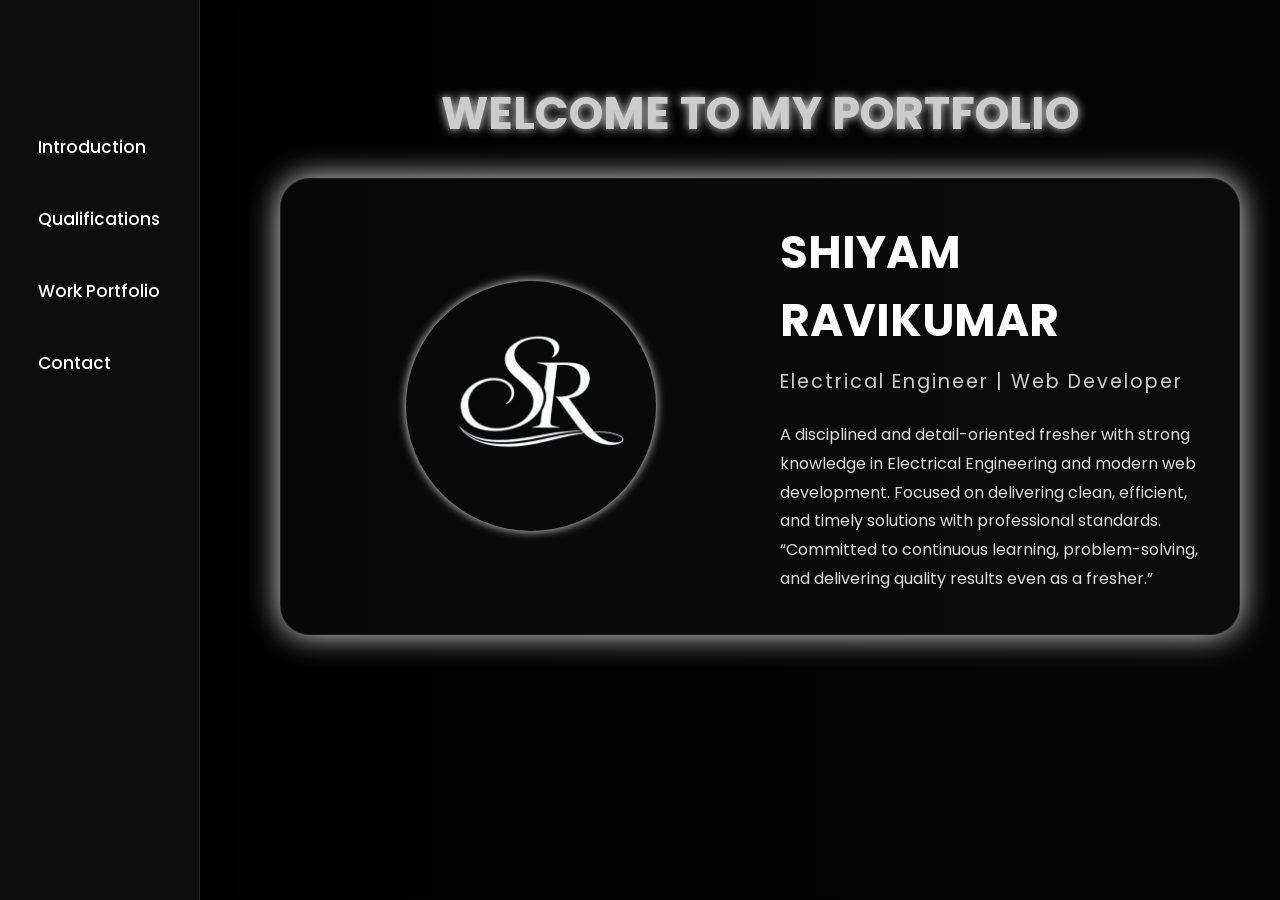
<file: index.html>
<!DOCTYPE html>
<html lang="en">
<head>
<meta charset="UTF-8">
<meta name="viewport" content="width=device-width, initial-scale=1.0">
<title>Home</title>

<link href="https://fonts.googleapis.com/css2?family=Playfair+Display:wght@600&family=Poppins:wght@300;400;600&display=swap" rel="stylesheet">

<link rel="stylesheet" href="./style.css">
</head>

<body>

<header>
    <nav>
        <a href="index.html">Introduction</a>
        <a href="about.html">Qualifications</a>
        <a href="projects.html">Work Portfolio</a>
        <a href="contact.html">Contact</a>
    </nav>
</header>
<section class="hero">
    
    <div class="hero-title">
            <h2>WELCOME TO MY PORTFOLIO</h2>
    </div>

    <div class="hero-box">

        <div class="hero-left">
            <img src="SR.png" alt="SR">
        </div>

        <div class="hero-right">
            <h1>SHIYAM RAVIKUMAR</h1>

            <p class="role">
                Electrical Engineer | Web Developer
            </p>

            <p class="intro-text">
                A disciplined and detail-oriented fresher with strong knowledge in Electrical Engineering and modern web development.
                Focused on delivering clean, efficient, and timely solutions with professional standards.
            </p>

            <p class="trust-line">
                “Committed to continuous learning, problem-solving, and delivering quality results even as a fresher.”
            </p>
        </div>

    </div>

</section>

</body>
</html>
</file>
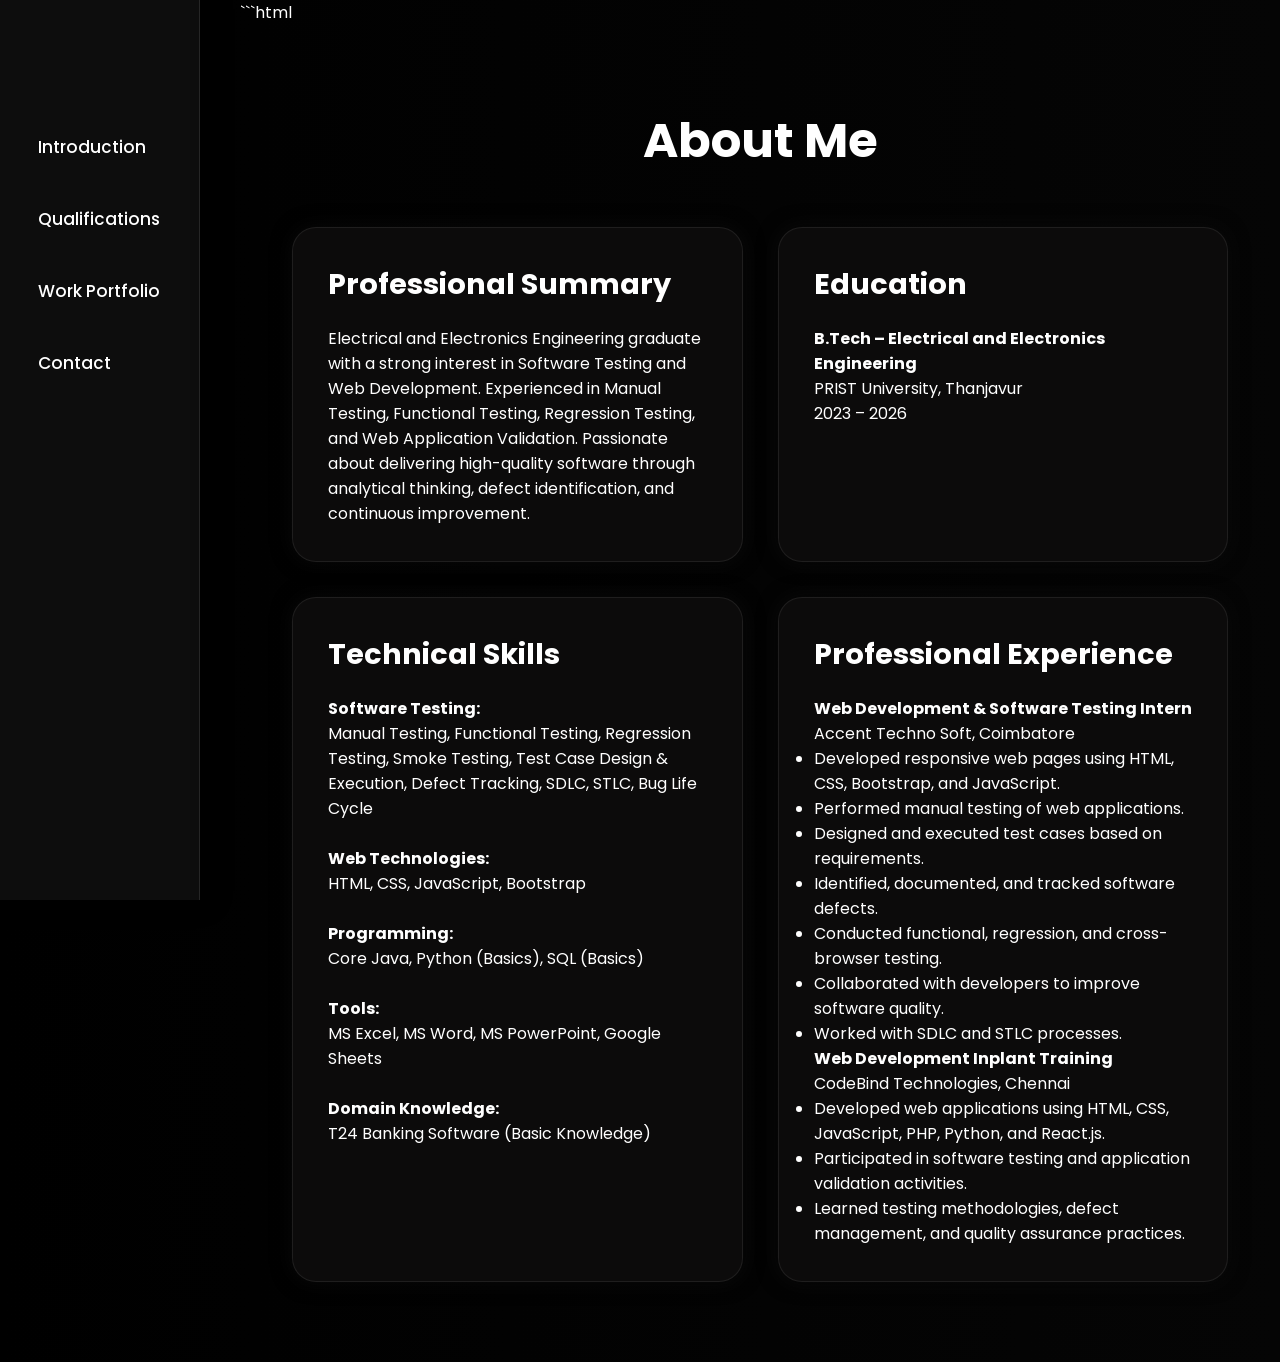
<file: about.html>
<!DOCTYPE html>
<html lang="en">
<head>
<meta charset="UTF-8">
<meta name="viewport" content="width=device-width, initial-scale=1.0">
<title>About</title>

<link href="https://fonts.googleapis.com/css2?family=Playfair+Display:wght@600&family=Poppins:wght@300;400;600&display=swap" rel="stylesheet">

<link rel="stylesheet" href="./style.css">
</head>

<body>

<header>
    <nav>
        <a href="index.html">Introduction</a>
        <a href="about.html">Qualifications</a>
        <a href="projects.html">Work Portfolio</a>
        <a href="contact.html">Contact</a>
    </nav>
</header>
```html
<section class="page">

    <h1 class="title">About Me</h1>

    <div class="grid">

        <!-- Professional Summary -->
        <div class="box">
            <h2>Professional Summary</h2>
            <p>
                Electrical and Electronics Engineering graduate with a strong interest in
                Software Testing and Web Development. Experienced in Manual Testing,
                Functional Testing, Regression Testing, and Web Application Validation.
                Passionate about delivering high-quality software through analytical
                thinking, defect identification, and continuous improvement.
            </p>
        </div>

        <div class="box">
            <h2>Education</h2>

            <p>
                <strong>B.Tech – Electrical and Electronics Engineering</strong><br>
                PRIST University, Thanjavur<br>
                2023 – 2026
            </p>
        </div>

        <div class="box">
            <h2>Technical Skills</h2>

            <p>
                <strong>Software Testing:</strong><br>
                Manual Testing, Functional Testing, Regression Testing,
                Smoke Testing, Test Case Design & Execution,
                Defect Tracking, SDLC, STLC, Bug Life Cycle
            </p>

            <br>

            <p>
                <strong>Web Technologies:</strong><br>
                HTML, CSS, JavaScript, Bootstrap
            </p>

            <br>

            <p>
                <strong>Programming:</strong><br>
                Core Java, Python (Basics), SQL (Basics)
            </p>

            <br>

            <p>
                <strong>Tools:</strong><br>
                MS Excel, MS Word, MS PowerPoint, Google Sheets
            </p>

            <br>

            <p>
                <strong>Domain Knowledge:</strong><br>
                T24 Banking Software (Basic Knowledge)
            </p>
        </div>

        <div class="box">
            <h2>Professional Experience</h2>

            <p>
                <strong>Web Development & Software Testing Intern</strong><br>
                Accent Techno Soft, Coimbatore
            </p>

            <ul>
                <li>Developed responsive web pages using HTML, CSS, Bootstrap, and JavaScript.</li>
                <li>Performed manual testing of web applications.</li>
                <li>Designed and executed test cases based on requirements.</li>
                <li>Identified, documented, and tracked software defects.</li>
                <li>Conducted functional, regression, and cross-browser testing.</li>
                <li>Collaborated with developers to improve software quality.</li>
                <li>Worked with SDLC and STLC processes.</li>
            </ul>

            <p>
                <strong>Web Development Inplant Training</strong><br>
                CodeBind Technologies, Chennai
            </p>

            <ul>
                <li>Developed web applications using HTML, CSS, JavaScript, PHP, Python, and React.js.</li>
                <li>Participated in software testing and application validation activities.</li>
                <li>Learned testing methodologies, defect management, and quality assurance practices.</li>
            </ul>
        </div>

      

    </div>

</section>

</body>
</html>
</file>
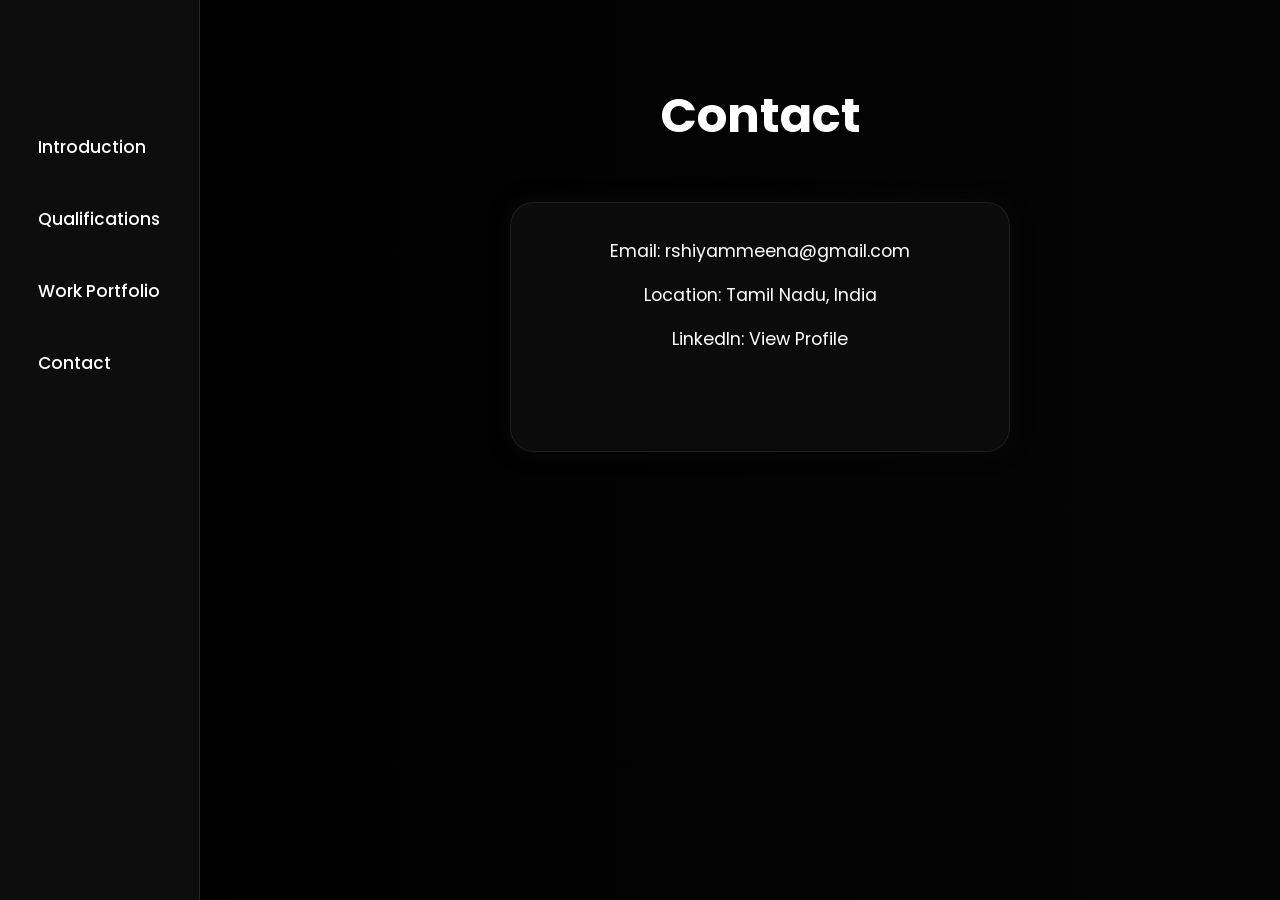
<file: contact.html>
<!DOCTYPE html>
<html lang="en">
<head>
<meta charset="UTF-8">
<meta name="viewport" content="width=device-width, initial-scale=1.0">
<title>Contact</title>

<link href="https://fonts.googleapis.com/css2?family=Playfair+Display:wght@600&family=Poppins:wght@300;400;600&display=swap" rel="stylesheet">

<link rel="stylesheet" href="./style.css">
</head>

<body>

<header>
    <nav>
        <a href="index.html">Introduction</a>
        <a href="about.html">Qualifications</a>
        <a href="projects.html">Work Portfolio</a>
        <a href="contact.html">Contact</a>
    </nav>
</header>

<section class="page">

    <h1 class="title">Contact</h1>

    <div class="box center">

        <p>Email: rshiyammeena@gmail.com</p>
        <p>Location: Tamil Nadu, India</p>
        <p>
            LinkedIn:
            <a href="https://www.linkedin.com/in/shiyam-r-a70b10365" target="_blank">
                View Profile
            </a>
        </p>

    </div>

</section>

</body>
</html>
</file>
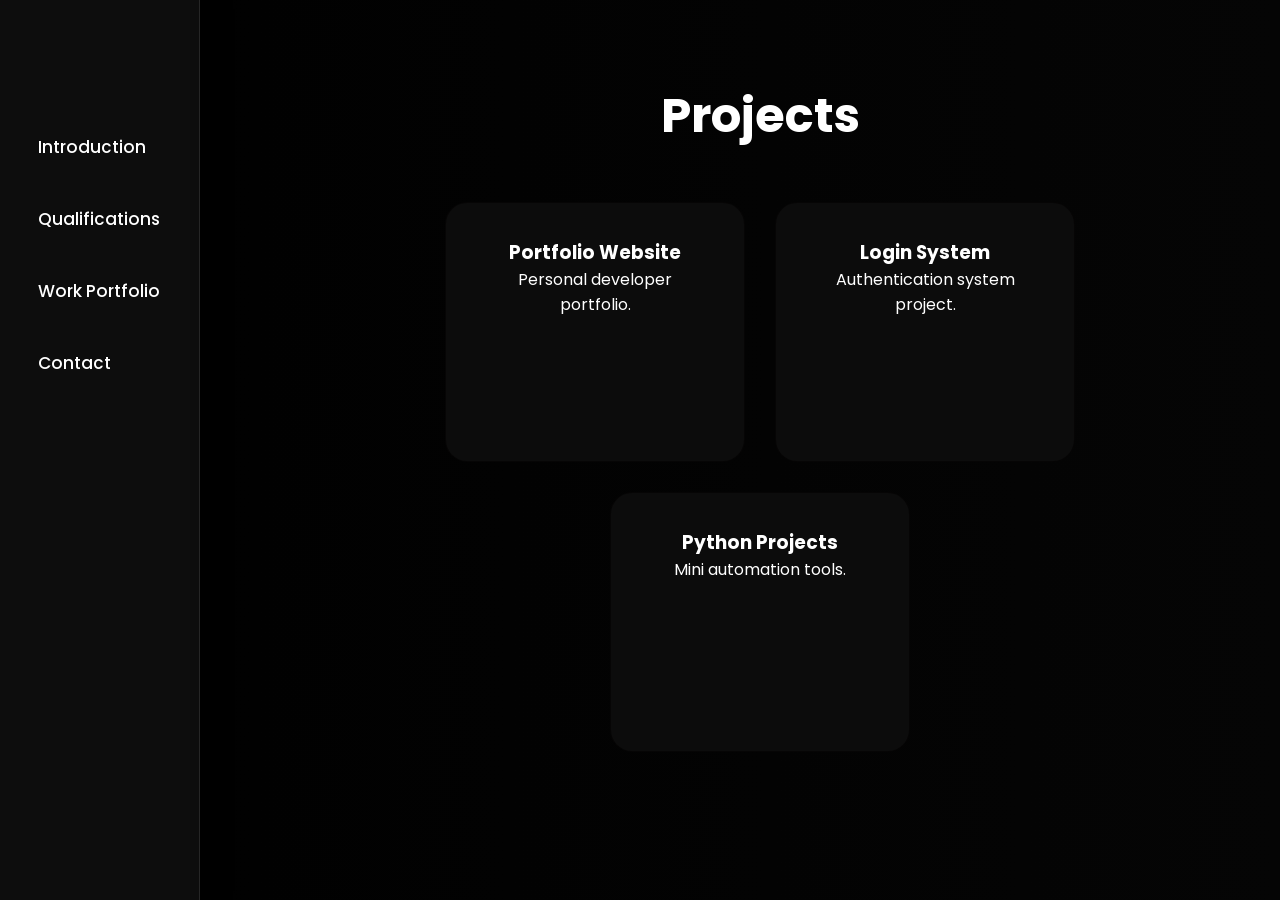
<file: projects.html>
<!DOCTYPE html>
<html lang="en">
<head>
<meta charset="UTF-8">
<meta name="viewport" content="width=device-width, initial-scale=1.0">
<title>Projects</title>

<link href="https://fonts.googleapis.com/css2?family=Playfair+Display:wght@600&family=Poppins:wght@300;400;600&display=swap" rel="stylesheet">

<link rel="stylesheet" href="./style.css">
</head>

<body>

<header>
    <nav>
        <a href="index.html">Introduction</a>
        <a href="about.html">Qualifications</a>
        <a href="projects.html">Work Portfolio</a>
        <a href="contact.html">Contact</a>
    </nav>
</header>

<section class="page">
    <h1 class="title">Projects</h1>

    <div class="cards">
        <div class="card">
            <h3>Portfolio Website</h3>
            <p>Personal developer portfolio.</p>
        </div>

        <div class="card">
            <h3>Login System</h3>
            <p>Authentication system project.</p>
        </div>

        <div class="card">
            <h3>Python Projects</h3>
            <p>Mini automation tools.</p>
        </div>
    </div>
</section>

</body>
</html>
</file>
<file: style.css>
*{
    margin:0;
    padding:0;
    box-sizing:border-box;
    font-family:'Poppins',sans-serif;
}

body{
    background:linear-gradient(to right,#000000,#050505);
    color:white;
    min-height:100vh;
    margin-left:240px;
}

header{
    width:200px;
    height:100vh;
    padding:40px 20px;
    position:fixed;
    top:0;
    left:0;
    background:rgba(255,255,255,0.05);
    backdrop-filter:blur(12px);
    border-right:1px solid rgba(255,255,255,0.1);
    box-shadow:5px 0 25px rgba(0,0,0,0.4);
    z-index:1000;
}

nav{
    display:flex;
    flex-direction:column;
    gap:18px;
    margin-top:80px;
}

nav a{
    color:white;
    text-decoration:none;
    padding:14px 18px;
    border-radius:12px;
    font-size:17px;
    font-weight:500;
    transition:0.3s ease;
    display:block;
}

nav a:hover{
    background:rgba(0,0,0,0.92);
    transform:translateX(8px);
    box-shadow:0 0 15px rgba(255,255,255,0.9);
}

.hero{
    padding:80px 40px;
    display:flex;
    flex-direction:column;
    align-items:center;
}

.hero-title h2{
    font-size:45px;
    color:#ccc;
    text-shadow:0 0 10px rgba(255,255,255,0.9);
    margin-bottom:30px;
    text-align:center;
}

.hero-box{
    display:flex;
    align-items:center;
    justify-content:space-between;
    gap:40px;
    width:100%;
    max-width:1000px;
    min-height:350px;
    padding:40px;
    border-radius:30px;
    background:rgba(255,255,255,0.03);
    box-shadow:0 0 30px rgba(250,246,246,0.9);
    border:1px solid rgba(252,245,245,0.08);
}

.hero-left,
.hero-right{
    flex:1;
}

.hero-left{
    display:flex;
    justify-content:center;
}

.hero-left img{
    width:250px;
    height:250px;
    object-fit:cover;
    border-radius:50%;
    box-shadow:0 0 10px rgba(247,243,243,0.95);
}

.hero-right{
    display:flex;
    flex-direction:column;
    justify-content:center;
}

.hero-right h1{
    font-size:45px;
    margin-bottom:12px;
}

.role{
    font-size:1.2rem;
    letter-spacing:2px;
    margin-bottom:25px;
    color:#ccc;
}

.intro-text,
.trust-line{
    line-height:1.8;
    color:#ddd;
}

.page{
    width:90%;
    margin:auto;
    padding:80px 0;
}

.title{
    text-align:center;
    font-size:3rem;
    margin-bottom:50px;
}

.grid{
    display:grid;
    grid-template-columns:repeat(2,1fr);
    gap:35px;
}

.box{
    padding:35px;
    border-radius:24px;
    background:rgba(14,13,13,0.91);
    border:1px solid rgba(255,255,255,0.08);
    transition:0.4s;
    box-shadow:0 0 20px rgba(10,10,10,0.9);
    min-height:250px;
}

.box:hover{
    transform:translateY(-8px);
    box-shadow:0 0 25px rgba(255,255,255,0.95);
}

.box h2{
    margin-bottom:20px;
    font-size:1.8rem;
}

.cards{
    display:flex;
    justify-content:center;
    gap:30px;
    flex-wrap:wrap;
}

.card{
    width:300px;
    min-height:260px;
    padding:35px;
    border-radius:22px;
    text-align:center;
    background:rgba(13,13,13,0.94);
    border:1px solid rgba(6,5,5,0.92);
    transition:0.4s;
}

.card:hover{
    transform:translateY(-8px);
    box-shadow:0 0 25px rgba(255,255,255,0.94);
}

.center{
    text-align:center;
    max-width:500px;
    margin:auto;
}

.center p{
    margin-bottom:18px;
    font-size:1.1rem;
}

.center a{
    color:white;
    text-decoration:none;
}

.center a:hover{
    text-decoration:underline;
}


@media(max-width:768px){

    body{
        margin-left:0;
    }

    header{
        width:100%;
        height:auto;
        position:relative;
        padding:15px;
        border-right:none;
        border-bottom:1px solid rgba(255,255,255,0.1);
    }

    nav{
        flex-direction:row;
        justify-content:center;
        align-items:center;
        flex-wrap:wrap;
        gap:10px;
        margin-top:0;
    }

    nav a{
        font-size:13px;
        padding:10px 12px;
    }

    nav a:hover{
        transform:none;
    }

    .hero{
        padding:40px 20px;
    }

    .hero-title h2{
        font-size:28px;
        margin-bottom:25px;
    }

    .hero-box{
        flex-direction:column;
        text-align:center;
        padding:25px;
        gap:25px;
        min-height:auto;
    }

    .hero-left img{
        width:180px;
        height:180px;
    }

    .hero-right h1{
        font-size:30px;
    }

    .role{
        font-size:1rem;
        letter-spacing:1px;
    }

    .intro-text,
    .trust-line{
        font-size:14px;
        line-height:1.7;
    }

    .page{
        width:92%;
        padding:50px 0;
    }

    .title{
        font-size:2.2rem;
        margin-bottom:35px;
    }

    .grid{
        grid-template-columns:1fr;
    }

    .box{
        min-height:auto;
        padding:25px;
    }

    .box h2{
        font-size:1.4rem;
    }

    .cards{
        flex-direction:column;
        align-items:center;
    }

    .card{
        width:100%;
        max-width:320px;
        min-height:auto;
    }

    .center{
        width:100%;
    }

    .center p{
        font-size:1rem;
        word-break:break-word;
    }
}


@media(max-width:480px){

    .hero-title h2{
        font-size:22px;
    }

    .hero-right h1{
        font-size:24px;
    }

    nav a{
        font-size:12px;
        padding:8px 10px;
    }

    .box,
    .card{
        padding:20px;
    }
}
</file>
